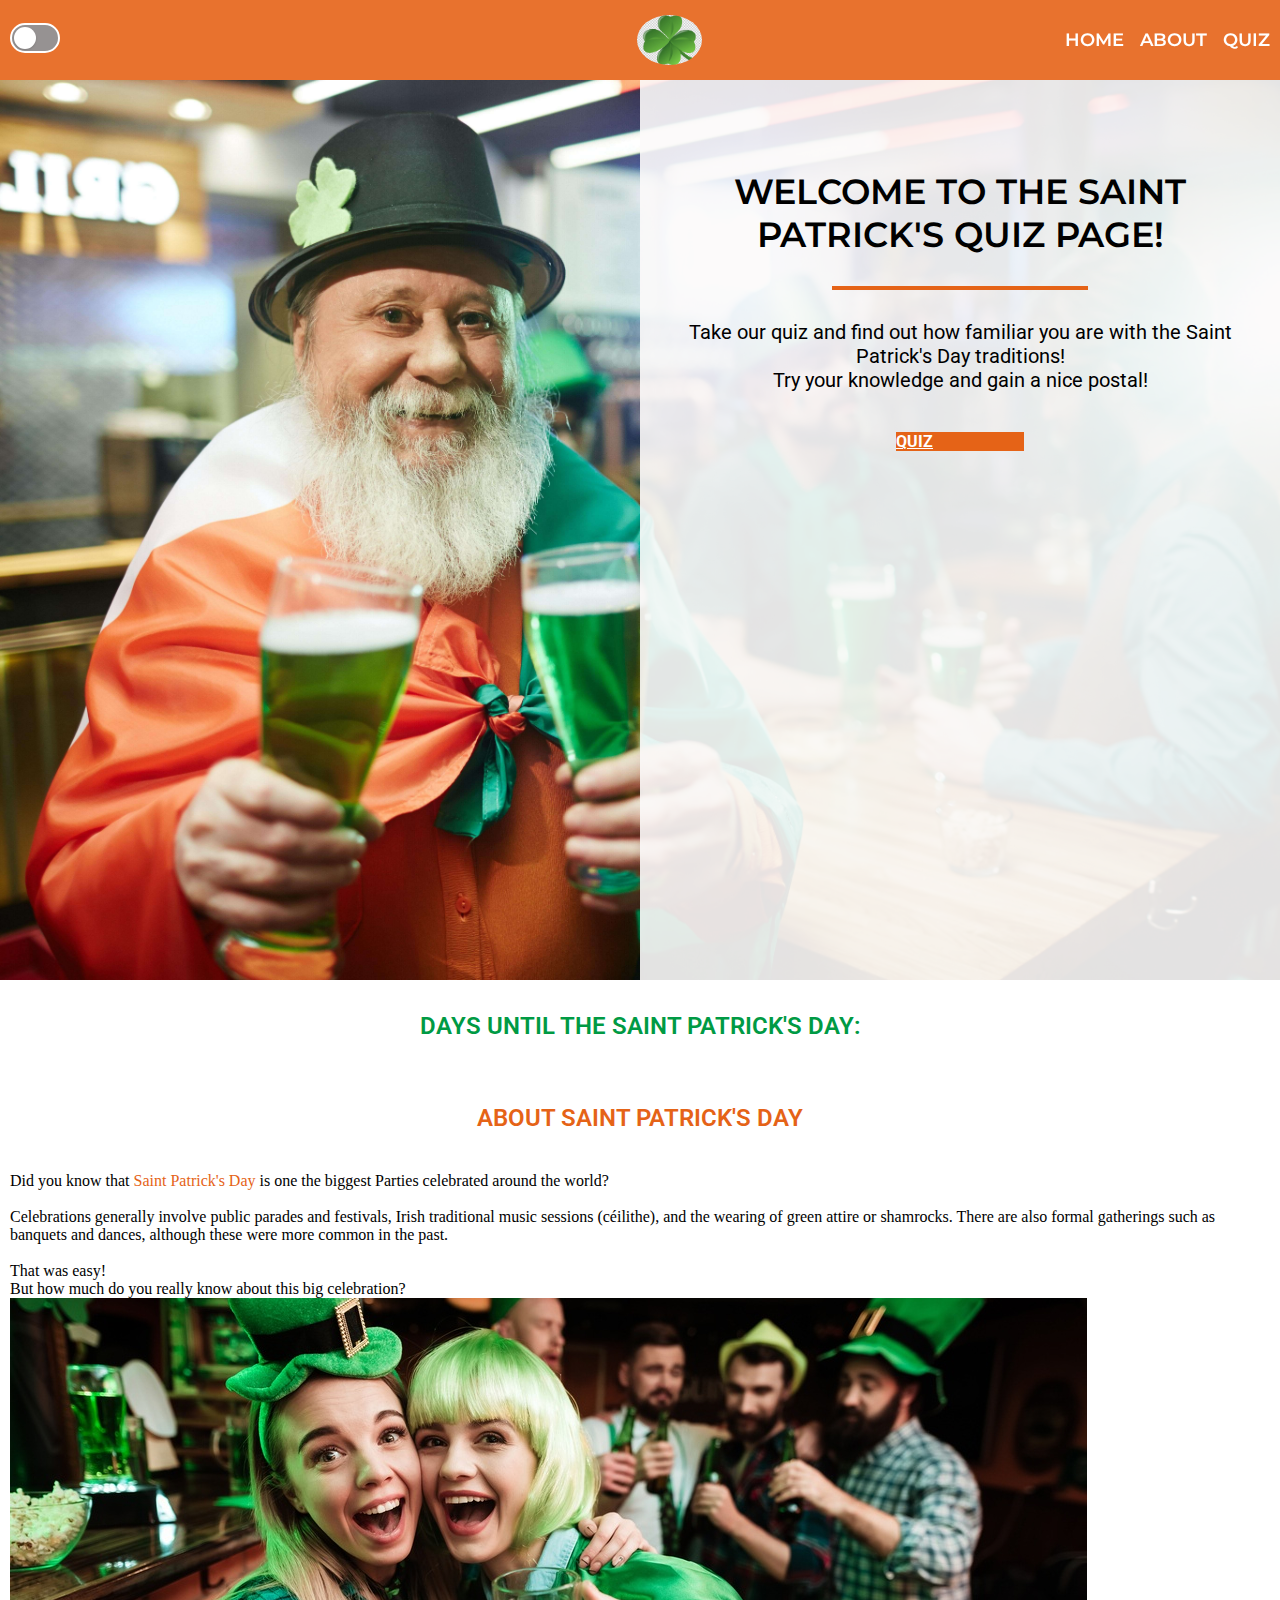
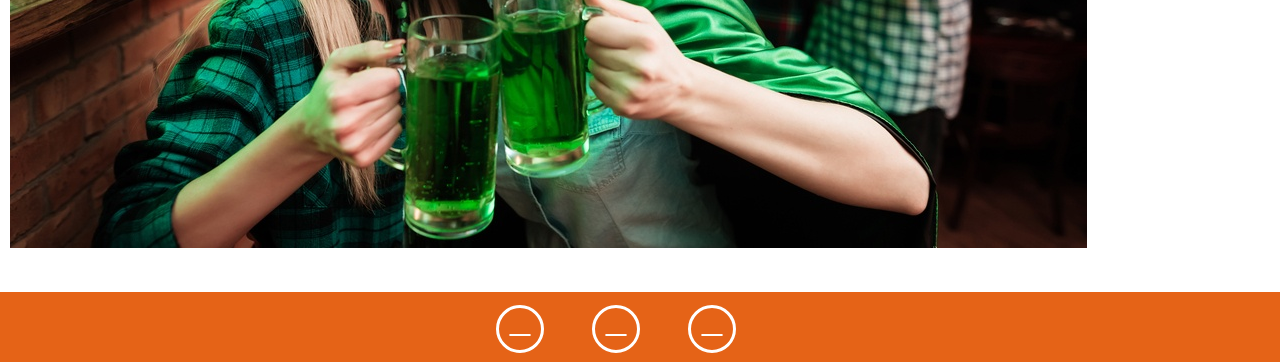
<file: index.html>
<!DOCTYPE html>
<html lang="en">
    <head>
        <meta charset="UTF-8">
        <meta name="viewport" content="width=device-width, initial-scale=1.0">
        <meta
        http-equiv="X-UA-Compatible" content="IE=Edge">
        <!-- Boostrap CDN -->
        <link
        href="https://cdn.jsdelivr.net/npm/bootstrap@5.0.0-beta2/dist/css/bootstrap.min.css" rel="stylesheet" integrity="sha384-BmbxuPwQa2lc/FVzBcNJ7UAyJxM6wuqIj61tLrc4wSX0szH/Ev+nYRRuWlolflfl" crossorigin="anonymous">
        <!-- AOS -->
        <link
        href="https://unpkg.com/aos@2.3.1/dist/aos.css" rel="stylesheet">
        <!-- Bootstrap Font-Awesome CDN -->
        <link href="https://stackpath.bootstrapcdn.com/font-awesome/4.7.0/css/font-awesome.min.css" rel="stylesheet">
        <link
        rel="stylesheet" href="https://use.fontawesome.com/releases/v5.15.2/css/all.css" integrity="sha384-vSIIfh2YWi9wW0r9iZe7RJPrKwp6bG+s9QZMoITbCckVJqGCCRhc+ccxNcdpHuYu" crossorigin="anonymous">
        <!-- Stylesheet -->
        <link href="slavab/style.css" rel="stylesheet">
        <title>St. Patricks Day Post Card</title>
    </head>
    <body>

        <header class="header">
            <div class="container">
                <div class="header-body">
                    <div class="pmode-btn">
                        <input type="checkbox" class="toggle" onclick="paddyLight()" id="checkBox">
                    </div>
                    <a class="logo" href="index.html">
                        <img src="slavab/img/shamrock-logo.jpg" alt="logo">
                    </a>
                    <div class="burger">
                        <span></span>
                    </div>
                    <nav class="menu">
                        <ul class="menu-list">
                            <li class="menu-item">
                                <a href="#">Home</a>
                            </li>
                            <li class="menu-item">
                                <a href="#about_sec">About</a>
                            </li>
                            <li class="menu-item">
                                <a href="quiz.html">Quiz</a>
                            </li>

                        </ul>
                    </nav>

                </div>
            </div>
        </header>
        <!---------Landing page----------->
        <div class="hero">

            <section id="main-image">
                <div class="half-white">
                    <h1 class="text-image">Welcome to the Saint Patrick's quiz page!
                    </h1>
                    <hr>
                    <p class="mute">Take our quiz and find out how familiar you are with the Saint Patrick's Day traditions!
                        <br>
                        Try your knowledge and gain a nice postal!
                    </p>
                    <a href="quiz.html" role="button" class="btn">Quiz</a>

                </div>

            </section>
        </div>

        <!--------- Timer---------->
        <div class="timer">
            <h2 class="green section-heading">Days until the saint Patrick's Day:</h2>
            <h3 class="section-heading" id="countdown"></h3>

        </div>
        <!--------- About section---------->
        <section id="about_sec">
            <div class="container">
                <div class="about">
                    <h2 class="section-heading">about Saint Patrick's day</h2>
                    <div class="row block">
                        <div class="col-12 col-md-6">
                            <p class="section-text">
                                Did you know that
                                <a class="about-link" href="https://en.wikipedia.org/wiki/Saint_Patrick%27s_Day">Saint Patrick's Day</a>
                                is one the biggest Parties celebrated around the world?<br><br>
                                Celebrations generally involve public parades and festivals, Irish traditional music sessions (céilithe), and the wearing of green attire or shamrocks. There are also formal gatherings such as banquets and dances, although these were more common in the past.
                                <br><br>

                                That was easy!
                                <br>
                                But how much do you really know about this big celebration?<br>
                            </p>
                        </div>
                        <div class="col-12 col-md-6">
                            <div class="paddy_img">
                                <img src="slavab/img/party.jpg">
                            </div>
                        </div>


                    </div>
                </div>
            </div>
        </section>
        <!---------Footer----------->
        <footer id="footer">
            <ul>
                <li class="sm-icon">
                    <a href="https://en.wikipedia.org/wiki/Saint_Patrick%27s_Day" target="_blank">
                        <i class="fab fa-wikipedia-w" aria-hidden="true"></i>
                    </a>
                </li>
                <li class="sm-icon">
                    <a href="https://www.facebook.com/Saint.Patricks" target="_blank">
                        <i class="fab fa-facebook-f" aria-hidden="true"></i>
                    </a>
                </li>
                <li class="sm-icon">
                    <a href="https://www.instagram.com/explore/locations/217341622/saint-patricks-cathedral-dublin/" target="_blank">
                        <i class="fab fa-instagram" aria-hidden="true"></i>
                    </a>
                </li>
            </ul>
        </footer>

        <script src="https://code.jquery.com/jquery-3.3.1.slim.min.js" integrity="sha384-q8i/X+965DzO0rT7abK41JStQIAqVgRVzpbzo5smXKp4YfRvH+8abtTE1Pi6jizo" crossorigin="anonymous"></script>
        <script src="https://cdnjs.cloudflare.com/ajax/libs/popper.js/1.14.6/umd/popper.min.js" integrity="sha384-wHAiFfRlMFy6i5SRaxvfOCifBUQy1xHdJ/yoi7FRNXMRBu5WHdZYu1hA6ZOblgut" crossorigin="anonymous"></script>
        <script src="https://stackpath.bootstrapcdn.com/bootstrap/4.2.1/js/bootstrap.min.js" integrity="sha384-B0UglyR+jN6CkvvICOB2joaf5I4l3gm9GU6Hc1og6Ls7i6U/mkkaduKaBhlAXv9k" crossorigin="anonymous"></script>

        <script src="assets/js/script.js"></script>
    </body>
</html>
</file>
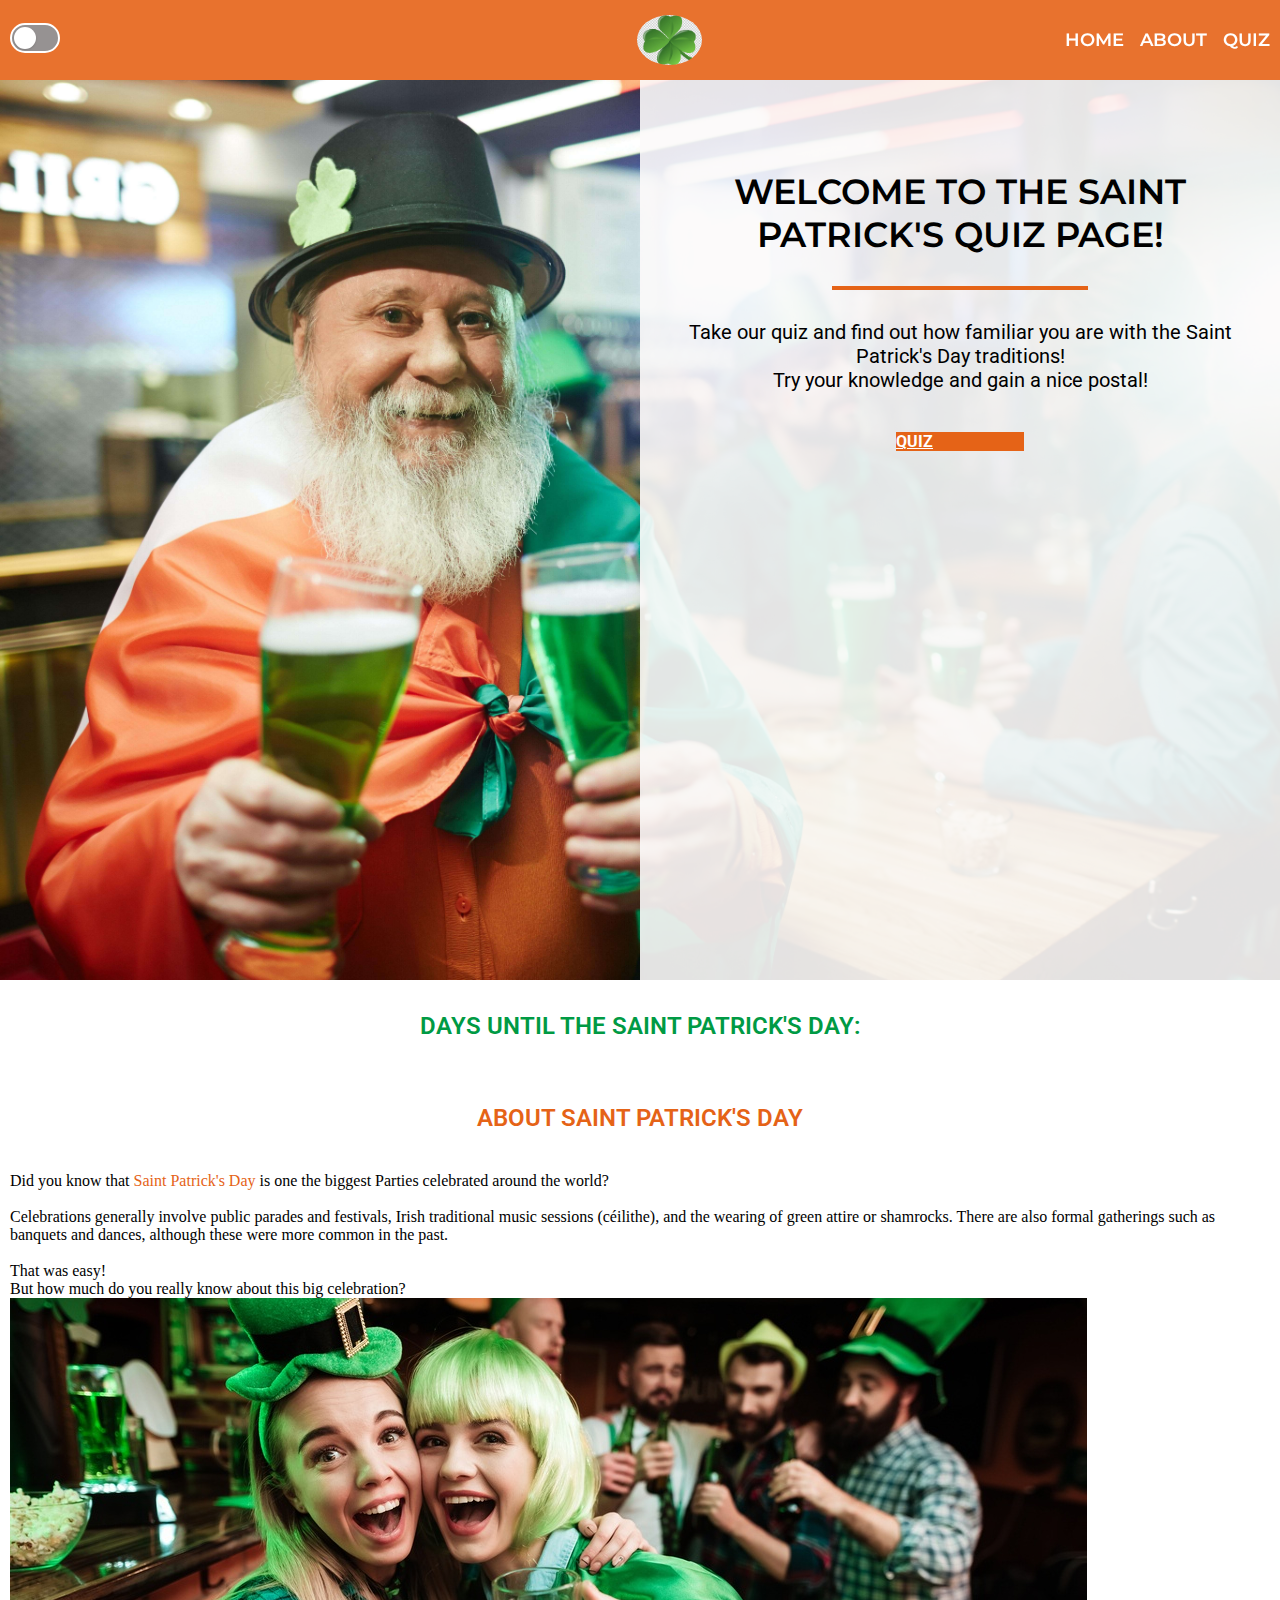
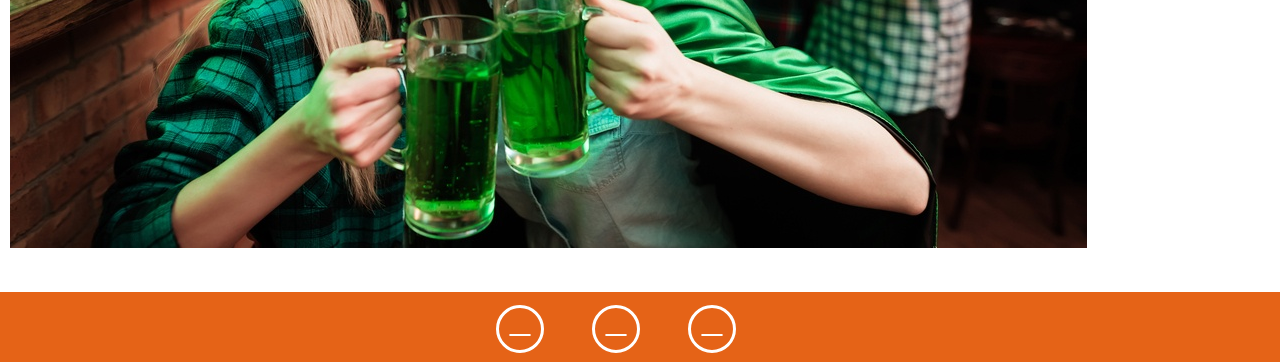
<file: slavab/index.html>
<!DOCTYPE html>
<html lang="en">
    <head>
        <meta charset="UTF-8">
        <meta name="viewport" content="width=device-width, initial-scale=1.0">
        <meta
        http-equiv="X-UA-Compatible" content="IE=Edge">
        <!-- Boostrap CDN -->
        <link
        href="https://cdn.jsdelivr.net/npm/bootstrap@5.0.0-beta2/dist/css/bootstrap.min.css" rel="stylesheet" integrity="sha384-BmbxuPwQa2lc/FVzBcNJ7UAyJxM6wuqIj61tLrc4wSX0szH/Ev+nYRRuWlolflfl" crossorigin="anonymous">
        <!-- AOS -->
        <link
        href="https://unpkg.com/aos@2.3.1/dist/aos.css" rel="stylesheet">
        <!-- Bootstrap Font-Awesome CDN -->
        <link href="https://stackpath.bootstrapcdn.com/font-awesome/4.7.0/css/font-awesome.min.css" rel="stylesheet">
        <link
        rel="stylesheet" href="https://use.fontawesome.com/releases/v5.15.2/css/all.css" integrity="sha384-vSIIfh2YWi9wW0r9iZe7RJPrKwp6bG+s9QZMoITbCckVJqGCCRhc+ccxNcdpHuYu" crossorigin="anonymous">
        <!-- Stylesheet -->
        <link href="style.css" rel="stylesheet">
        <title>St. Patricks Day Post Card</title>
    </head>
    <body>

        <header class="header">
            <div class="container">
                <div class="header-body">
                    <div class="pmode-btn">
                        <input type="checkbox" class="toggle" onclick="paddyLight()" id="checkBox">
                    </div>
                    <a class="logo" href="index.html">
                        <img src="img/shamrock-logo.jpg" alt="logo">
                    </a>
                    <div class="burger">
                        <span></span>
                    </div>
                    <nav class="menu">
                        <ul class="menu-list">
                            <li class="menu-item">
                                <a href="#">Home</a>
                            </li>
                            <li class="menu-item">
                                <a href="#about_sec">About</a>
                            </li>
                            <li class="menu-item">
                                <a href="quizz.html">Quiz</a>
                            </li>

                        </ul>
                    </nav>

                </div>
            </div>
        </header>
        <!---------Landing page----------->
        <div class="hero">

            <section id="main-image">
                <div class="half-white">
                    <h1 class="text-image">Welcome to the Saint Patrick's quiz page!
                    </h1>
                    <hr>
                    <p class="mute">Take our quiz and find out how familiar you are with the Saint Patrick's Day traditions!
                        <br>
                        Try your knowledge and gain a nice postal!
                    </p>
                    <a href="quizz.html" role="button" class="btn">Quiz</a>

                </div>

            </section>
        </div>

        <!--------- Timer---------->
        <div class="timer">
            <h2 class="green section-heading">Days until the saint Patrick's Day:</h2>
            <h3 class="section-heading" id="countdown"></h3>

        </div>
        <!--------- About section---------->
        <section id="about_sec">
            <div class="container">
                <div class="about">
                    <h2 class="section-heading">about Saint Patrick's day</h2>
                    <div class="row block">
                        <div class="col-12 col-md-6">
                            <p class="section-text">
                                Did you know that
                                <a class="about-link" href="https://en.wikipedia.org/wiki/Saint_Patrick%27s_Day">Saint Patrick's Day</a>
                                is one the biggest Parties celebrated around the world?<br><br>
                                Celebrations generally involve public parades and festivals, Irish traditional music sessions (céilithe), and the wearing of green attire or shamrocks. There are also formal gatherings such as banquets and dances, although these were more common in the past.
                                <br><br>

                                That was easy!
                                <br>
                                But how much do you really know about this big celebration?<br>
                            </p>
                        </div>
                        <div class="col-12 col-md-6">
                            <div class="paddy_img">
                                <img src="img/party.jpg">
                            </div>
                        </div>


                    </div>
                </div>
            </div>
        </section>
        <!---------Footer----------->
        <footer id="footer">
            <ul>
                <li class="sm-icon">
                    <a href="https://en.wikipedia.org/wiki/Saint_Patrick%27s_Day" target="_blank">
                        <i class="fab fa-wikipedia-w" aria-hidden="true"></i>
                    </a>
                </li>
                <li class="sm-icon">
                    <a href="https://www.facebook.com/Saint.Patricks" target="_blank">
                        <i class="fab fa-facebook-f" aria-hidden="true"></i>
                    </a>
                </li>
                <li class="sm-icon">
                    <a href="https://www.instagram.com/explore/locations/217341622/saint-patricks-cathedral-dublin/" target="_blank">
                        <i class="fab fa-instagram" aria-hidden="true"></i>
                    </a>
                </li>
            </ul>
        </footer>

        <script src="https://code.jquery.com/jquery-3.3.1.slim.min.js" integrity="sha384-q8i/X+965DzO0rT7abK41JStQIAqVgRVzpbzo5smXKp4YfRvH+8abtTE1Pi6jizo" crossorigin="anonymous"></script>
        <script src="https://cdnjs.cloudflare.com/ajax/libs/popper.js/1.14.6/umd/popper.min.js" integrity="sha384-wHAiFfRlMFy6i5SRaxvfOCifBUQy1xHdJ/yoi7FRNXMRBu5WHdZYu1hA6ZOblgut" crossorigin="anonymous"></script>
        <script src="https://stackpath.bootstrapcdn.com/bootstrap/4.2.1/js/bootstrap.min.js" integrity="sha384-B0UglyR+jN6CkvvICOB2joaf5I4l3gm9GU6Hc1og6Ls7i6U/mkkaduKaBhlAXv9k" crossorigin="anonymous"></script>

        <script src="script.js"></script>
    </body>
</html>
</file>
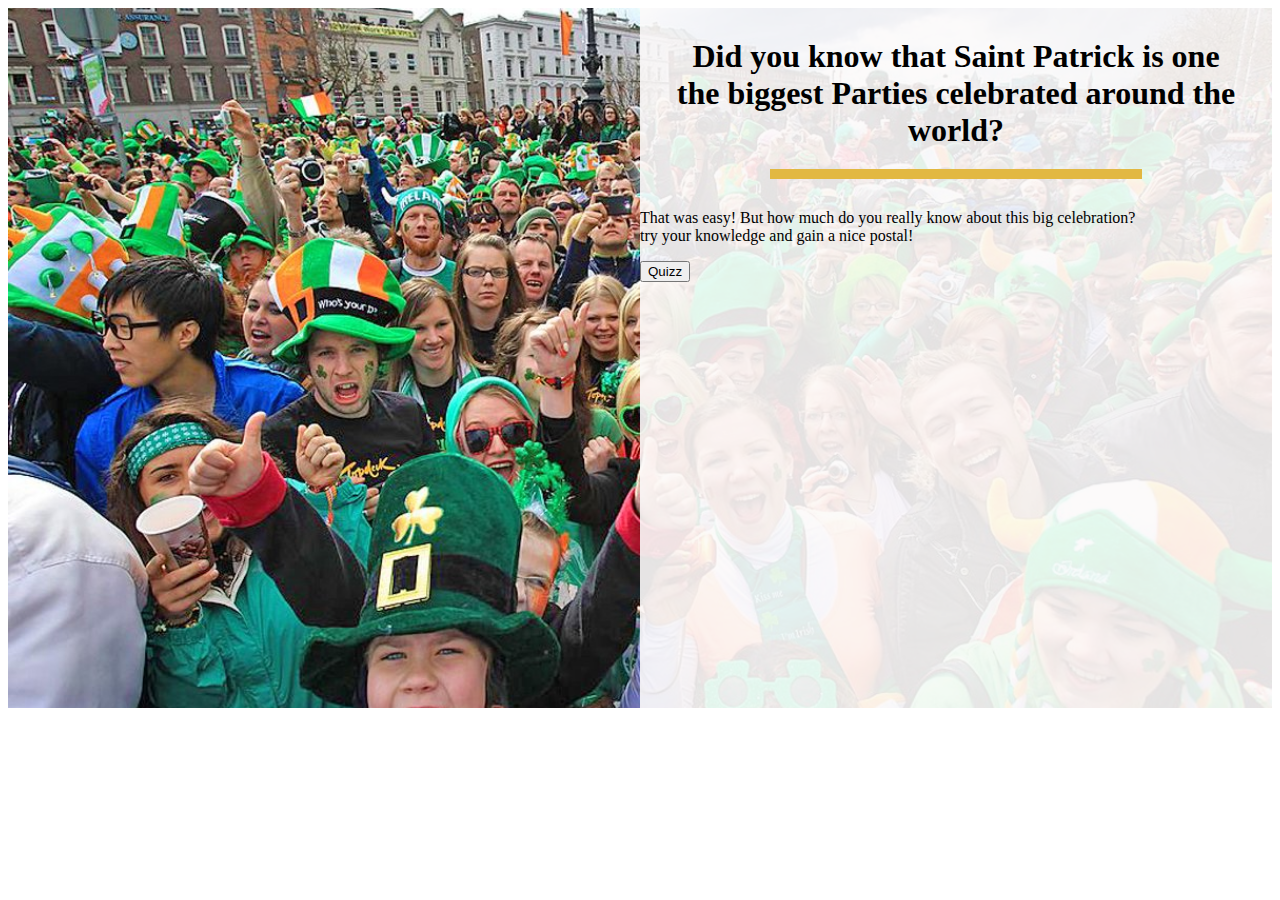
<file: landing-page.html>
<!DOCTYPE html>
<html lang="en">
<head>
    <meta charset="UTF-8">
    <meta name="viewport" content="width=device-width, initial-scale=1.0">
    <meta http-equiv="X-UA-Compatible" content="IE=Edge">
   <!-- Boostrap CDN -->
    <link href="https://cdn.jsdelivr.net/npm/bootstrap@5.0.0-beta2/dist/css/bootstrap.min.css" rel="stylesheet" integrity="sha384-BmbxuPwQa2lc/FVzBcNJ7UAyJxM6wuqIj61tLrc4wSX0szH/Ev+nYRRuWlolflfl" crossorigin="anonymous">
        <!-- AOS -->
    <link href="https://unpkg.com/aos@2.3.1/dist/aos.css" rel="stylesheet">
        <!-- Bootstrap Font-Awesome CDN -->
    <link href="https://stackpath.bootstrapcdn.com/font-awesome/4.7.0/css/font-awesome.min.css" rel="stylesheet">
        <!-- Google-fonts -->
    <link rel="preconnect" href="https://fonts.gstatic.com">
<link href="https://fonts.googleapis.com/css2?family=Abel&family=Cabin:ital,wght@0,400;0,500;0,600;0,700;1,400;1,500;1,600;1,700&display=swap" rel="stylesheet">
        <!-- Stylesheet -->
    <link href="landing-page.css" rel="stylesheet">
    <title>St. Patricks Day Post Card</title>
</head>
<body>
    <header></header>
      <section id="main-image">
        <div class="half-white">
            <h1 class="text-image">Did you know that Saint Patrick is one the biggest Parties celebrated around the world? <hr></h1>
            <p class="mute">That was easy! But how much do you really know about this big celebration?<br>
                try your knowledge  and gain a nice postal!
            </p>
            <button type="button" class="btn btn-primary btn-lg">Quizz</button>
            <br>
           
        </div>

      </section>
     <footer>

     </footer> 
</body>
</html>
</file>
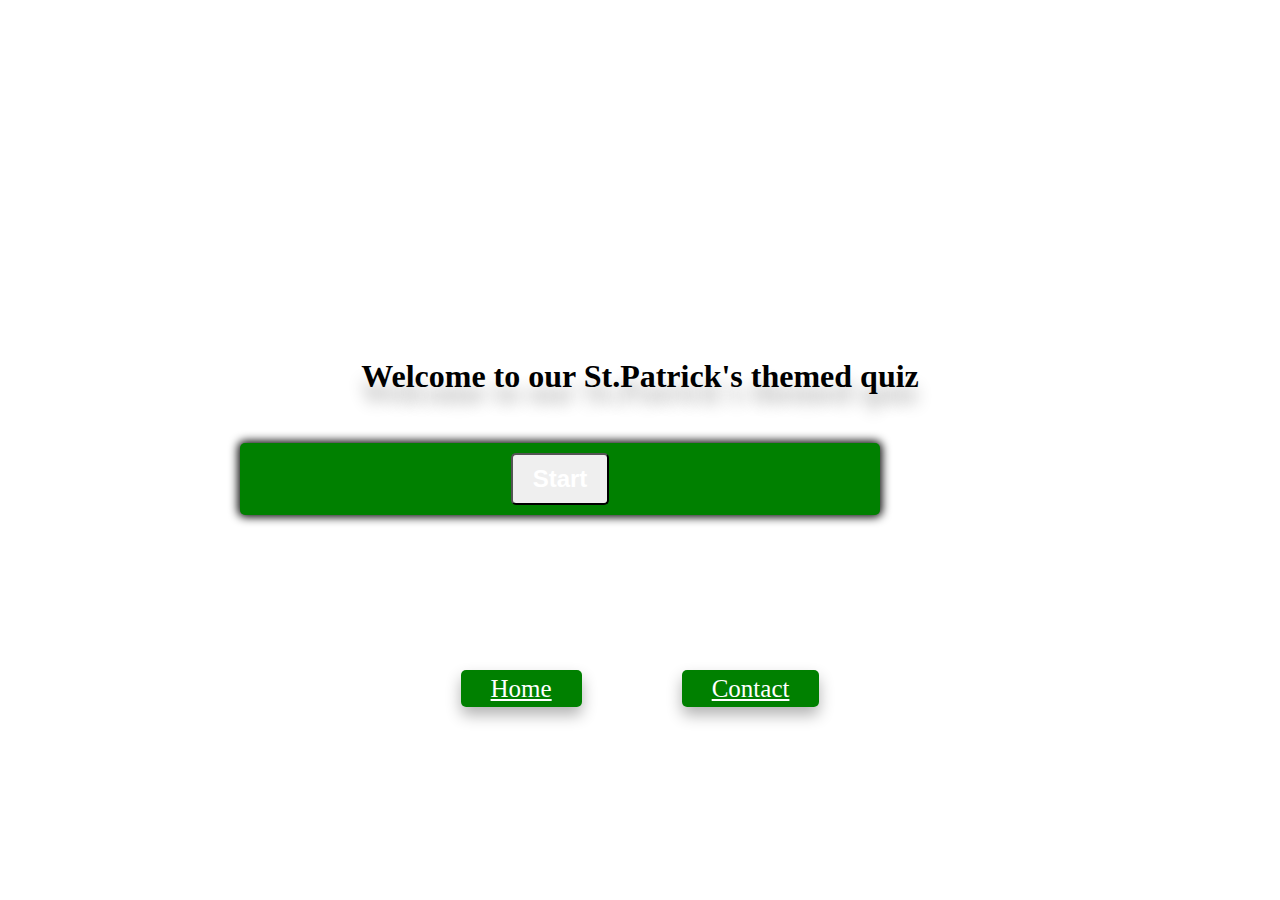
<file: quiz.html>
<!DOCTYPE html>
<html lang="en">
<head>
    <meta charset="UTF-8">
    <meta name="viewport" content="width=device-width, initial-scale=1.0">
    <meta http-equiv="X-UA-Compatible" content="IE=Edge">
   <!-- Boostrap CDN -->
    <link href="https://cdn.jsdelivr.net/npm/bootstrap@5.0.0-beta2/dist/css/bootstrap.min.css" rel="stylesheet" integrity="sha384-BmbxuPwQa2lc/FVzBcNJ7UAyJxM6wuqIj61tLrc4wSX0szH/Ev+nYRRuWlolflfl" crossorigin="anonymous">
        <!-- AOS -->
    <link href="https://unpkg.com/aos@2.3.1/dist/aos.css" rel="stylesheet">
        <!-- Bootstrap Font-Awesome CDN -->
    <link href="https://stackpath.bootstrapcdn.com/font-awesome/4.7.0/css/font-awesome.min.css" rel="stylesheet">
        <!-- Google-fonts -->
    <link rel="preconnect" href="https://fonts.gstatic.com">
<link href="https://fonts.googleapis.com/css2?family=Abel&family=Cabin:ital,wght@0,400;0,500;0,600;0,700;1,400;1,500;1,600;1,700&display=swap" rel="stylesheet">
        <!-- Stylesheet -->
    <link href="quiz.css" rel="stylesheet">
  
    <title>St. Patricks Day Post Card</title>
</head>
<body>
    <div class="row" id="quiz">
    <!-- Container for Quiz -->
        <div class="col-12">
            <h1 id="heading">Welcome to our St.Patrick's themed quiz</h1>
        </div>
        
        <div class="col-12">
            <div class="container">
                    <!-- Multiple Answers -->
                <div id="question-container" class="hide">
                    <div id="question" class="text-white h2 pb-3 text-center">Question</div>
                    <div id="answer-buttons" class="btn-grid">
                        <button class="btn">Answer 1</button>
                        <button class="btn">Answer 2</button>
                        <button class="btn">Answer 3</button>
                        <button class="btn">Answer 4</button>
                    </div>
                    <h4 id="scoreCounter" class="text-white mt-3 pl-5"></h4>
                </div>

                <!-- Action Buttons -->
                <div class="controls">
                    <button id="start-btn" class="start-btn btn">Start</button>
                    <button id="next-btn" class="next-btn btn hide">Next</button>
                    <button id="submit-btn" class="submit-btn btn hide">Submit</button>
                </div>
            </div>
                <!-- PostCard reward -->
            <div class="col-12 postCard">
                <h2 id="postCard-Heading" data-aos="fade-right" class="hide">Welcome to our St.Patrick's themed quiz</h2>
                <div id="postCard" data-aos="fade-up" class="hide"></div>
                <h3 id="postCardQuote" data-aos="fade-right" class="hide mt-4"></h3>
            </div>
        </div>

        <!-- Direction buttons -->
            <div class="cta mt-5">
                <a href="index.html" class="cta-btn btn text-white">Home</a>
                <a href="postcard-form.html" class="cta-btn btn text-white">Contact</a>
            </div>
    </div>
    
    <!-- JS Scripts -->
    <script src="https://unpkg.com/aos@2.3.1/dist/aos.js"></script>
    <script src="assets/js/quiz.js"></script>
    <script>
        AOS.init();
    </script>
</body>
</html>
</file>
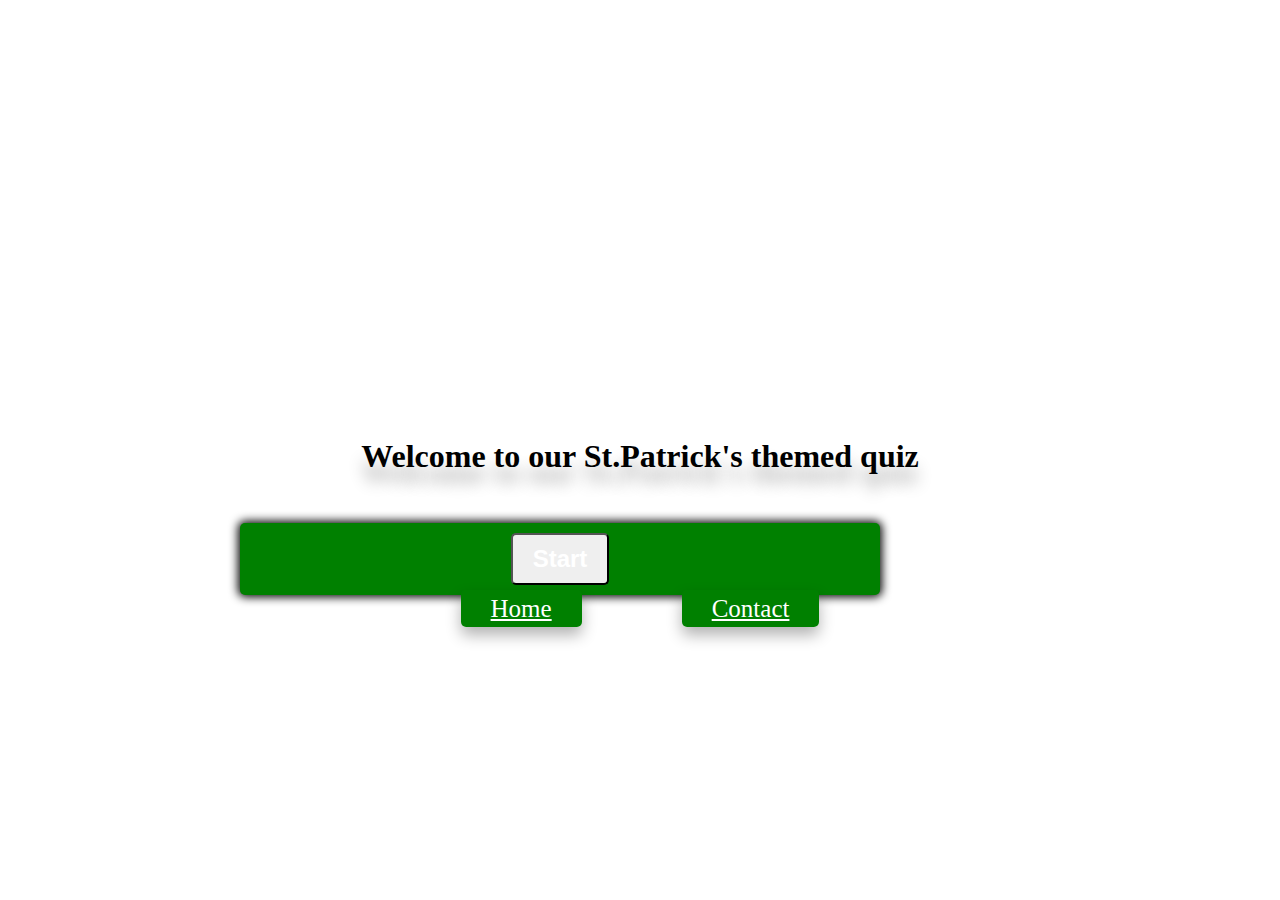
<file: quizz.html>
<!DOCTYPE html>
<html lang="en">
<head>
    <meta charset="UTF-8">
    <meta name="viewport" content="width=device-width, initial-scale=1.0">
    <meta http-equiv="X-UA-Compatible" content="IE=Edge">
   <!-- Boostrap CDN -->
    <link href="https://cdn.jsdelivr.net/npm/bootstrap@5.0.0-beta2/dist/css/bootstrap.min.css" rel="stylesheet" integrity="sha384-BmbxuPwQa2lc/FVzBcNJ7UAyJxM6wuqIj61tLrc4wSX0szH/Ev+nYRRuWlolflfl" crossorigin="anonymous">
        <!-- AOS -->
    <link href="https://unpkg.com/aos@2.3.1/dist/aos.css" rel="stylesheet">
        <!-- Bootstrap Font-Awesome CDN -->
    <link href="https://stackpath.bootstrapcdn.com/font-awesome/4.7.0/css/font-awesome.min.css" rel="stylesheet">
        <!-- Google-fonts -->
    <link rel="preconnect" href="https://fonts.gstatic.com">
<link href="https://fonts.googleapis.com/css2?family=Abel&family=Cabin:ital,wght@0,400;0,500;0,600;0,700;1,400;1,500;1,600;1,700&display=swap" rel="stylesheet">
        <!-- Stylesheet -->
    <link href="quiz.css" rel="stylesheet">
  
    <title>St. Patricks Day Post Card</title>
</head>
<body>
    <div class="row" id="quiz">
    <!-- Container for Quiz -->
        <div class="col-12">
            <h1 id="heading" class="mb-5">Welcome to our St.Patrick's themed quiz</h1>
        </div>
        
        <div class="col-12">
            <div class="container">
                    <!-- Multiple Answers -->
                <div id="question-container" class="hide">
                    <div id="question" class="text-white h2 pb-3 text-center">Question</div>
                    <div id="answer-buttons" class="btn-grid">
                        <button class="btn">Answer 1</button>
                        <button class="btn">Answer 2</button>
                        <button class="btn">Answer 3</button>
                        <button class="btn">Answer 4</button>
                    </div>
                    <h4 id="scoreCounter" class="text-white mt-3 pl-5"></h4>
                </div>

                <!-- Action Buttons -->
                <div class="controls">
                    <button id="start-btn" class="start-btn btn">Start</button>
                    <button id="next-btn" class="next-btn btn hide">Next</button>
                    <button id="submit-btn" class="submit-btn btn hide">Submit</button>
                </div>
            </div>
                <!-- PostCard reward -->
            <div class="col-12 mt-5">
                <h2 id="postCard-Heading" data-aos="fade-right" class="hide">Welcome to our St.Patrick's themed quiz</h2>
                <div id="postCard" data-aos="fade-up" class="hide"></div>
                <h3 id="postCardQuote" data-aos="fade-right" class="hide mt-4"></h3>
            </div>
        </div>

        <!-- Direction buttons -->
            <div class="cta mt-3">
                <a href="index.html" class="cta-btn btn text-white">Home</a>
                <a href="postcard-form.html" class="cta-btn btn text-white">Contact</a>
            </div>
    </div>
    
    <!-- JS Scripts -->
    <script src="https://unpkg.com/aos@2.3.1/dist/aos.js"></script>
    <script src="assets/js/quiz.js"></script>
    <script>
        AOS.init();
    </script>
</body>
</html>
</file>
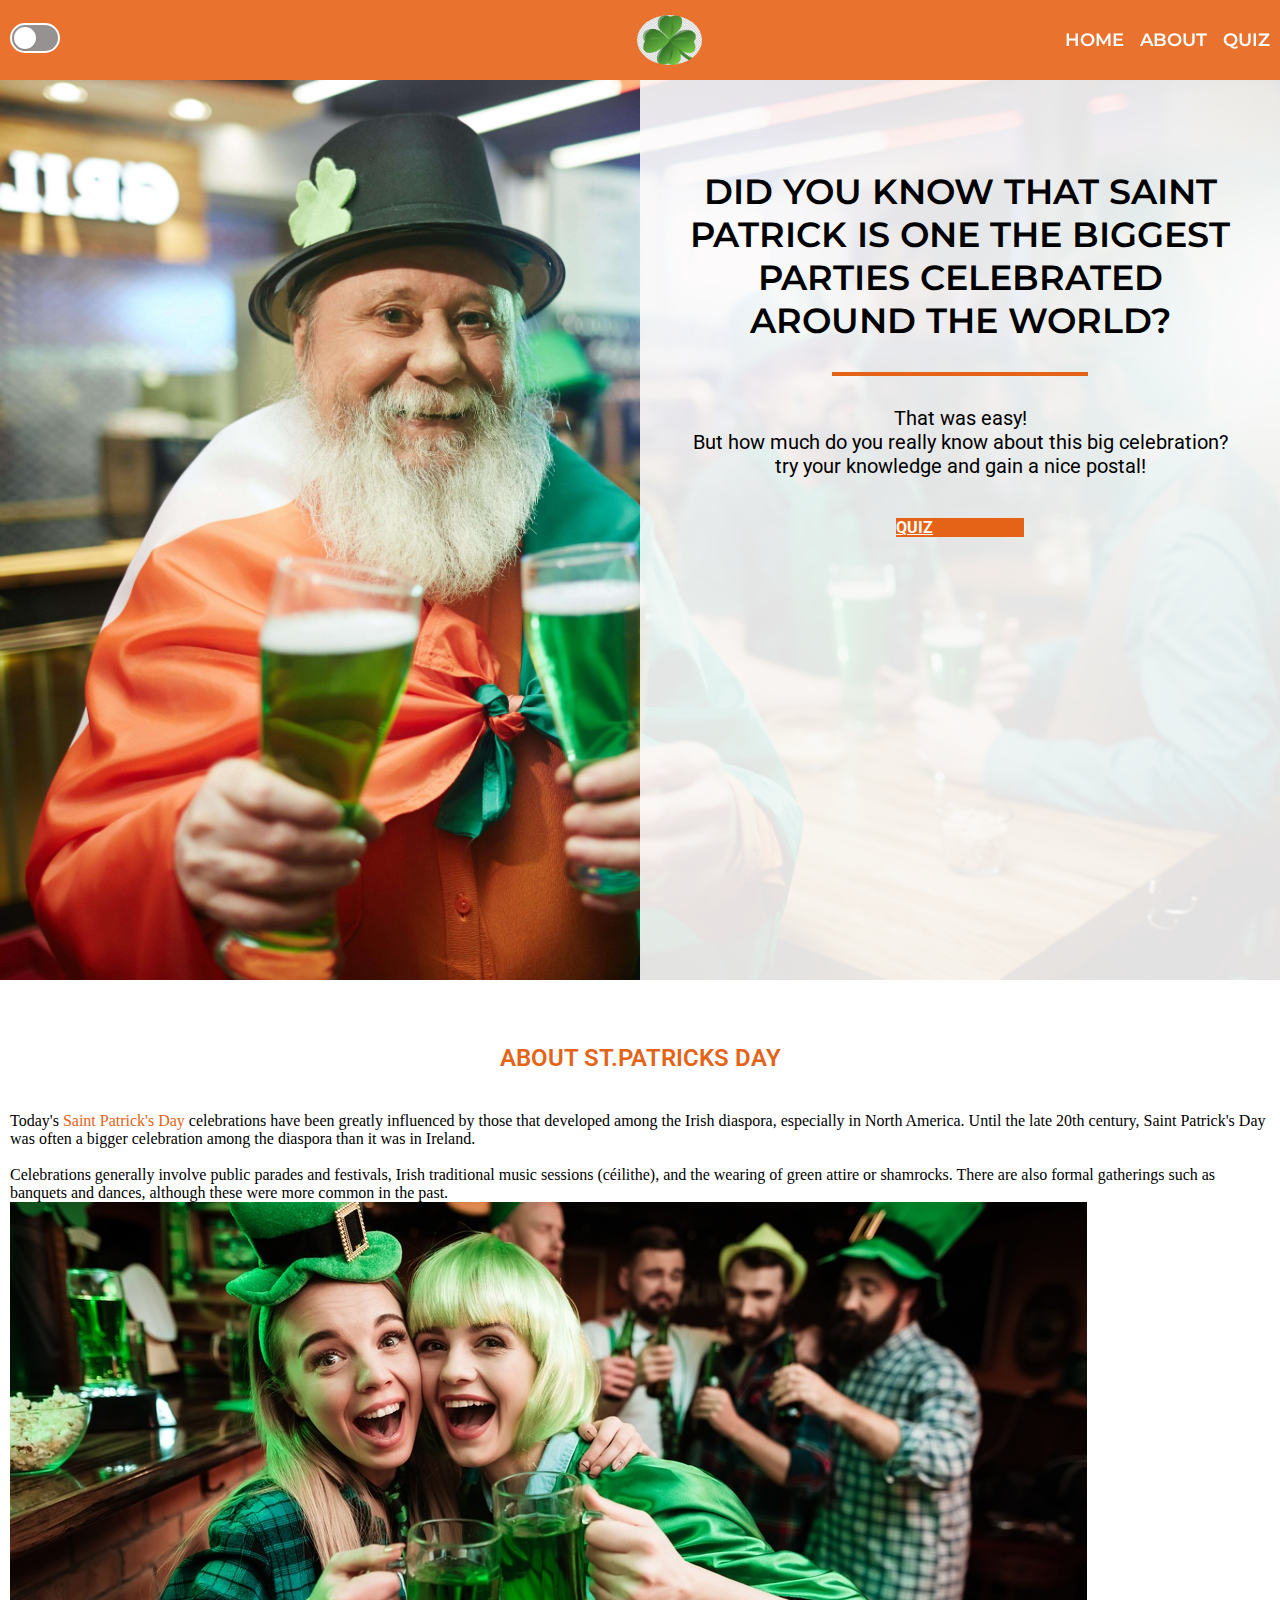
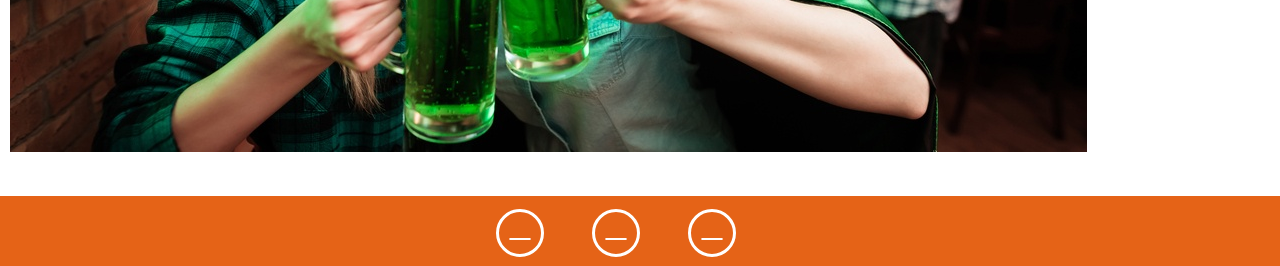
<file: slavab/nav_index.html>
<!DOCTYPE html>
<html lang="en">
    <head>
        <meta charset="UTF-8">
        <meta name="viewport" content="width=device-width, initial-scale=1.0">
        <meta
        http-equiv="X-UA-Compatible" content="IE=Edge">
        <!-- Boostrap CDN -->
        <link
        href="https://cdn.jsdelivr.net/npm/bootstrap@5.0.0-beta2/dist/css/bootstrap.min.css" rel="stylesheet" integrity="sha384-BmbxuPwQa2lc/FVzBcNJ7UAyJxM6wuqIj61tLrc4wSX0szH/Ev+nYRRuWlolflfl" crossorigin="anonymous">
        <!-- AOS -->
        <link
        href="https://unpkg.com/aos@2.3.1/dist/aos.css" rel="stylesheet">
        <!-- Bootstrap Font-Awesome CDN -->
        <link href="https://stackpath.bootstrapcdn.com/font-awesome/4.7.0/css/font-awesome.min.css" rel="stylesheet">
        <link
        rel="stylesheet" href="https://use.fontawesome.com/releases/v5.15.2/css/all.css" integrity="sha384-vSIIfh2YWi9wW0r9iZe7RJPrKwp6bG+s9QZMoITbCckVJqGCCRhc+ccxNcdpHuYu" crossorigin="anonymous">
        <!-- Stylesheet -->
        <link href="nav_style.css" rel="stylesheet">
        <title>St. Patricks Day Post Card</title>
    </head>
    <body>

        <header class="header">
            <div class="container">
                <div class="header-body">
                    <div class="pmode-btn">
                        <input type="checkbox" class="toggle" onclick="paddyLight()" id="checkBox">
                    </div>
                    <a class="logo" href="nav_index.html">
                        <img src="img/shamrock-logo.jpg" alt="logo">
                    </a>
                    <div class="burger">
                        <span></span>
                    </div>
                    <nav class="menu">
                        <ul class="menu-list">
                            <li class="menu-item">
                                <a href="#">Home</a>
                            </li>
                            <li class="menu-item">
                                <a href="#">About</a>
                            </li>
                            <li class="menu-item">
                                <a href="#">Quiz</a>
                            </li>

                        </ul>
                    </nav>

                </div>
            </div>
        </header>
        <!---------Landing page----------->
        <div class="hero">

            <section id="main-image">
                <div class="half-white">
                    <h1 class="text-image">Did you know that Saint Patrick is one the biggest Parties celebrated around the world?
                        </h1>
                        <hr>
                    <p class="mute">That was easy! <br> But how much do you really know about this big celebration?<br>
                        try your knowledge  and gain a nice postal!
                    </p>
                    <a href="#" role="button" class="btn">Quiz</a>
                    
                </div>
                <!--------- End landing page----------->

            </section>
        </div>
        <section id="about_sec">
            <div class="container">
                <div class="about">
                    <h2 class="section-heading">about st.patricks day</h2>
                    <div class="row block">
                        <div class="col-12 col-md-6">
                            <p class="section-text">
                                Today's
                                <a class="about-link" href="https://en.wikipedia.org/wiki/Saint_Patrick%27s_Day">Saint Patrick's Day</a>
                                celebrations have been greatly influenced by those that developed among the Irish diaspora, especially in North America. Until the late 20th century, Saint Patrick's Day was often a bigger celebration among the diaspora than it was in Ireland.
                                <br><br>
                                Celebrations generally involve public parades and festivals, Irish traditional music sessions (céilithe), and the wearing of green attire or shamrocks. There are also formal gatherings such as banquets and dances, although these were more common in the past.

                            </p>
                        </div>
                        <div class="col-12 col-md-6">
                            <div class="paddy_img">
                                <img src="img/party.jpg">
                            </div>
                        </div>


                    </div>
                </div>
            </div>
        </section>
        <!---------Footer----------->
        <footer id="footer">
            <ul>
                <li class="sm-icon">
                    <a href="https://en.wikipedia.org/wiki/Saint_Patrick%27s_Day" target="_blank">
                        <i class="fab fa-wikipedia-w" aria-hidden="true"></i>
                    </a>
                </li>
                <li class="sm-icon">
                    <a href="https://www.facebook.com/Saint.Patricks" target="_blank">
                        <i class="fab fa-facebook-f" aria-hidden="true"></i>
                    </a>
                </li>
                <li class="sm-icon">
                    <a href="https://www.instagram.com/explore/locations/217341622/saint-patricks-cathedral-dublin/" target="_blank">
                        <i class="fab fa-instagram" aria-hidden="true"></i>
                    </a>
                </li>
            </ul>
        </footer>

        <script src="https://code.jquery.com/jquery-3.3.1.slim.min.js" integrity="sha384-q8i/X+965DzO0rT7abK41JStQIAqVgRVzpbzo5smXKp4YfRvH+8abtTE1Pi6jizo" crossorigin="anonymous"></script>
        <script src="https://cdnjs.cloudflare.com/ajax/libs/popper.js/1.14.6/umd/popper.min.js" integrity="sha384-wHAiFfRlMFy6i5SRaxvfOCifBUQy1xHdJ/yoi7FRNXMRBu5WHdZYu1hA6ZOblgut" crossorigin="anonymous"></script>
        <script src="https://stackpath.bootstrapcdn.com/bootstrap/4.2.1/js/bootstrap.min.js" integrity="sha384-B0UglyR+jN6CkvvICOB2joaf5I4l3gm9GU6Hc1og6Ls7i6U/mkkaduKaBhlAXv9k" crossorigin="anonymous"></script>

        <script src="nav_script.js"></script>
    </body>
</html>
</file>
<file: slavab/style.css>
@import url('https://fonts.googleapis.com/css2?family=Montserrat:wght@300;400;500;600;700&family=Roboto:wght@400;500;700;900&display=swap');

* {
    margin: 0;
    padding: 0;
    box-sizing: border-box;
}



.header {
    position: fixed;
    top: 0;
    left: 0;
    width: 100%;
    z-index: 50;
}

.header::before {
    content: '';
    position: absolute;
    width: 100%;
    height: 100%;
    left: 0;
    top: 0;
    background-color: rgba(229, 99, 23, 0.9);
    z-index: 2;
}


.header-body {
    position: relative;

    display: flex;
    justify-content: space-between;
    height: 80px;
    align-items: center;
}

.container {
    margin: 0 auto;
    padding: 0 10px;
}

.logo {
    flex: 0 0 65px;
    border-radius: 50%;
    overflow: hidden;
    margin-left: 230px;
    position: relative;
    z-index: 3;
}

.logo img {
    max-width: 100%;
    text-align: center;
    display: block;
}

.menu-list {
    display: flex;
    margin-bottom: 0;
    position: relative;
    z-index: 2;
}

.menu-list li {
    list-style: none;
    margin-left: 16px;
}

.menu-item a {
    text-decoration: none;
    text-transform: uppercase;
    color: white;
    font-size: 18px;
    font-weight: 600;
    font-family: "Montserrat", sans-serif;
}

.menu-item a:hover {
    color: #09B022;
    transition: all 0.3s ease-in-out;

}

.burger {
    display: none;
}

@media(max-width:767px) {
    .body {
        overflow: hidden;
    }

    .header-body {
        height: 60px;
    }

    .burger {
        position: relative;
        display: block;
        width: 30px;
        height: 20px;
        z-index: 3;
        cursor: pointer;
    }

    .burger span {
        position: absolute;
        background-color: #fff;
        width: 100%;
        height: 3px;
        left: 0;
        top: 9px;
        transition: all 0.3s ease 0s;
    }
    .burger::before,
    .burger:after {
        content: '';
        position: absolute;
        width: 100%;
        background-color: #fff;
        height: 3px;
        left: 0;
        transition: all 0.3s ease 0s;
    }

    .burger::before {
        top: 0;
    }
    .burger:after {
        bottom: 0;
    }

    .burger.active::before {
        transform: rotate(45deg);
        top: 9px;

    }

    .burger.active::after {
        transform: rotate(-45deg);
        bottom: 9px;
    }

    .burger.active span {
        transform: scale(0);
    }

    .menu {
        position: fixed;
        top: -100%;
        left: 0;
        width: 100%;
        height: 100%;
        background-color: rgba(229, 99, 23, 1);
        padding: 70px 10px 20px;
        transition: all 0.3s ease 0s;
    }

    .menu.active {
        top: 0;

    }

    .logo {
        margin-left: 0;
        z-index: 5;
        position: relative;
        flex: 0 0 50px;
    }

    .menu-list {
        display: block;
        padding-left: 0;
    }

    .menu-list li {
        margin-bottom: 20px;
        padding-top: 30px;
        text-align: center;
    }
}

/*Toggle button*/
input[type=checkbox] {
    -webkit-appearance: none;
    -moz-appearance: none;
    appearance: none;
    -webkit-tap-highlight-color: transparent;
    cursor: pointer;
}
input[type=checkbox]:focus {
    outline: 0;
}

.toggle {
    height: 30px;
    width: 50px;
    border-radius: 16px;
    display: inline-block;
    position: relative;
    margin: 0;
    border: 2px solid #fff;
    background: rgb(150, 146, 146);
    transition: all 0.2s ease;
    z-index: 3;
}
.toggle:after {
    content: "";
    position: absolute;
    top: 2px;
    left: 2px;
    width: 22px;
    height: 22px;
    border-radius: 50%;
    background: white;
    box-shadow: 0 1px 2px rgba(44, 44, 44, 0.2);
    transition: all 0.2s cubic-bezier(0.5, 0.1, 0.75, 1.35);
}
.toggle:checked {
    background: #09B022;
}
.toggle:checked:after {
    transform: translatex(20px);
}

.hero {
    padding-top: 80px;
}

.section-heading {

    font-family: "Roboto", sans-serif;
    font-weight: 600;
    text-align: center;
    color: #E56317;
    text-transform: uppercase;
}


/*-------------landing Page----------------*/
#main-image {
    background-image: url("../slavab/img/irish.jpg");
    background-position: center;
    background-repeat: no-repeat;
    background-size: cover;
    width: 100%;
    height: 100vh;
    position: relative;
    overflow-y: hidden;
}

.half-white {
    height: 100%;
    width: 50%;
    background-color: rgba(252, 249, 249, 0.9);
    right: 0;
    top: 0;
    position: absolute;
}

.text-image {
    text-align: center;
    margin: 90px 40px 10px;
    text-transform: uppercase;
    font-family: "Montserrat", sans-serif;
    font-weight: 600;
    font-size: 35px;
}

.mute {
    text-align: center;
    margin: 10px 40px 40px;
    color: black !important;
    background-color: rgba(252, 252, 252, 0) !important;
    font-family: "Roboto", sans-serif;
    font-size: 20px;

}

hr:not([size]) {
    height: 4px;
}

hr {
    color: inherit;
    background-color: rgba(229, 99, 23, 1);
    border: 0;
    opacity: 1;
    width: 40%;
    margin: 30px auto;
}

#main-image h6 {
    color: rgb(88, 88, 97);
}

#main-image {
    background-color: rgb(40, 174, 96);
    border-color: rgb(24, 131, 69);

}
.btn {
    display: block;
    margin: 0 auto;
    width: 20%;
    background-color: #E56317;
    border: none;
    text-transform: uppercase;
    color: #fff;
    font-family: "Roboto", sans-serif;
    font-weight: 700;
}

.btn:hover,
.btn:focus {
    background-color: #fff;
    color: #E56317;
    border: 2px solid rgba(229, 99, 23, 1);
    box-shadow: none;
}


/*---------Media landing page-----------*/

@media only screen and (min-width:768px) and (max-width:1024px)   {
    
    .half-white {
        max-height: 50%;
        width: 100%;
        background-color: rgba(252, 249, 249, 0.9);
        top: 26rem;
        position: absolute;
        clear: both;
    }
    
    .mute {
        margin: 15px;
        font-size: 15px;
    }

    .text-image {
        text-align: center;
        margin: 20px 15px;
        font-size: 23px;
        font-weight: 700;
    }


    #main-image {
        height: 100vh;
        overflow-x: hidden;
    }
    .btn {
        margin: 10px auto;
        line-height: 1;
        font-size: 15px;
    }

}

@media only screen and (min-width:600px) and (max-width:767px)   {
    .hero {
        padding-top: 60px;
    }
    .half-white {
        max-height: 50%;
        width: 100%;
        background-color: rgba(252, 249, 249, 0.9);
        top: 26rem;
        position: absolute;
        clear: both;
    }
    
    .mute {
        margin: 15px;
        font-size: 15px;
    }

    .text-image {
        text-align: center;
        margin: 20px 15px;
        font-size: 23px;
        font-weight: 700;
    }

    #main-image {
        height: 100vh;
        overflow-x: hidden;
    }
    .btn {
        margin: 10px auto;
        line-height: 1;
        font-size: 15px;
    }

}

@media only screen and (max-width:600px) {
    .hero {
        padding-top: 60px;
    }
    .half-white {
        max-height: 40%;
        width: 100%;
        background-color: rgba(252, 249, 249, 0.9);
        top: 26rem;
        position: absolute;
        clear: both;
    }
    
    .mute {
        margin: 15px;
        font-size: 12px;
    }

    .text-image {
        text-align: center;
        margin: 20px 15px;
        font-size: 20px;
        font-weight: 700;
    }


    #main-image {
        height: 100vh;
        overflow-x: hidden;
    }
    .btn {
        margin: 10px auto;
        line-height: 1;
        font-size: 15px;

    }

}

/*Timer*/
.timer {
    padding-top: 2rem;
}

.green.section-heading {
    color: rgba(0, 154, 68, 1);
}

#countdown {
    font-size: 30px;
    color: #E56317;
    text-align: center;
    margin-top: 10px;
    font-family: "Montserrat", sans-serif;
    z-index: 2;
}


/*About section*/

#about_sec {
    margin-top: 4rem;
}

.block {
    margin: 40px 0;

}

.about-link {
    text-decoration: none;
    color: #E56317;
}

.about-link:hover {
    color: #E56317;
    font-weight: 600;
}


.paddy_img img {
    max-width: 100%;
    height: auto;
}

@media(max-width:924px) {
    #about_sec {
    margin-top: 2rem;
}
    .block {
        margin: 10px 0;
    }

}

/*---------Footer-----------*/
#footer {
    display: block;
    height: 70px;
    width: 100%;
    background-color: rgba(229, 99, 23, 1);

}
#footer ul {
    display: flex;
    justify-content: center;

    padding-top: 5px;
    margin-bottom: 0;
    list-style: none;
}

.sm-icon {
    margin-top: 8px;
    margin-bottom: 8px;
    margin-right: 3rem;
    text-decoration: none;
    color: #f9f8f6;
}

.sm-icon a {
    color: #fff;
    font-size: 1.7rem;
    border-radius: 50%;
    border: solid #fff;
    width: 3rem;
    height: 3rem;
    text-align: center;
    display: inline-block;

}
.sm-icon a:hover,
.sm-icon a:focus {
    background-color: #fff;
    color: #09B022;
    transition: all 0.2s ease-in;
}


/*---------Media Footer -----------*/
@media screen and(max-width: 300px) {
    #footer ul li {
        font-size: 25px;
    }
    #footer ul {
        text-align: center;
        padding-left: 0;
        padding-top: 10px;

    }
}


/*Toggle color*/

.paddy_green {
    background-color: rgba(0, 154, 68, 1);
    color: #fff;

}

.paddy_green h1 {
    color: black;
}

.paddy_green.green {
    color: #fff;
}

.paddy_green .btn {
    background-color: rgba(0, 154, 68, 1);
}

.paddy_green .btn:hover,
.paddy_green .btn:focus {
    background-color: #fff;
    color: rgba(0, 154, 68, 1);
    outline: none;
    border: 2px solid rgba(0, 154, 68, 1);
}

.paddy_green hr {
    background-color: rgba(0, 154, 68, 1);
}

.paddy_green .burger::before,
.paddy_green .burger::after,
.paddy_green .burger span {
    background-color: rgba(0, 154, 68, 1);
}
</file>
<file: landing-page.css>
#main-image{
   background-image: url("./images/street-party.jpg");
    background-position: center;
    background-repeat: no-repeat;
    background-size: cover;
    min-height: 700px;
    transition: all .5s ease-in-out;
    -moz-transition: all .5s ease-in-out;
    -webkit-transition: all .5s ease-in-out;
}
.half-white{
  height: 700px;
  width: 50%;
  background-color: rgba(252, 249, 249, 0.9);
  float: right;
  position: relative;
}

.intro-text{
    height: 200px;
    width: 100%;
}
.text-image{
    text-align: center;
    margin: 30px;
    

}
hr:not([size]) {
    height: 10px;
}

hr {
    margin: 0;
    color: inherit;
    background-color:rgb(226 184 66);
    border: 0;
    opacity:1;
    margin-top: 20px;
    margin-left: 100px;
    margin-right: 100px;
    
}
#main-image h6 {
color:rgb(88, 88, 97);
}
@media screen and (min-800px) {

}
</file>
<file: quiz.css>
/* QUIZ CSS. by WYNE  */

*, *::before, *::after {
  box-sizing: border-box;
}

#heading {
    text-align: center;
    justify-content: center;
    text-shadow: 0 1rem 1rem rgba(0, 0, 0, 0.3);
    margin-top: 10rem;
    margin-bottom: 3rem;
}

#score, #postCard-Heading, #postCardQuote {
    text-align: center;
    justify-content: center;
    align-items: center;
    text-shadow: 0 1rem 1rem rgba(0, 0, 0, 0.3);
}

#postCard-Heading {
    padding: 6rem 10rem 2rem 10rem;
}

body {
  color: black;
  padding: 0;
  margin: 0;
  display: flex;
  width: 100vw;
  height: 100vh;
  justify-content: center;
  align-items: center;
  background-color: white;
}

.container {
  width: 800px;
  max-width: 80%;
  background-color: green;
  color: black;
  border-radius: 5px;
  padding: 10px;
  box-shadow: 0 0 10px 2px;
  justify-content: center;
  align-items: center;
}

.cta {
    margin: 0 auto;
    justify-content: center;
    align-items: center;
    text-align: center;
}

.cta-btn:hover {
    background-color: darkgreen;
}

.btn-grid {
  display: grid;
  grid-template-columns: repeat(2, auto);
  gap: 10px;
  margin: 20px 0;
}

.btn {
  border-radius: 5px;
  padding: 5px 10px;
  color: white;
  outline: none;
  font-size: 25px;
}

.cta-btn {
    background-color: green;
    margin: 0 3rem 3rem 3rem;
    padding: 5px 30px;
    box-shadow: 0px 8px 15px rgba(0, 0, 0, 0.3);
}

.btn:hover {
  background-color:orange;
}

.start-btn, .next-btn, .submit-btn {
  font-size: 1.5rem;
  font-weight: bold;
  padding: 10px 20px;
}

.btn.correct {
    background-color: orange;
}

.btn.wrong {
    background-color: darkgreen;
}

.controls {
  display: flex;
  justify-content: center;
  align-items: center;
}

.hide {
  display: none;
}

.postCard {
    margin-top: 10rem;
}

.postCard-1,
.postCard-2,
.postCard-3,
.postCard-4,
.postCard-5,
.postCard-6 {
    background-position: center;
    background-repeat: no-repeat;
    background-size: cover;
    height: 550px; 
    width: 720px;
    transition: ease-in;
    position: relative;
    justify-content: center;
    align-items: center;
    text-align: center;
    margin: 0 auto;
    box-shadow: 0px 8px 15px rgb(0 0 0 / 40%);
}
.postCard-1 {
    background-image: url('images/card-1.jpg');
}
.postCard-2 {
    background-image: url('images/card-2.jpg');
}
.postCard-3 {
    background-image: url('images/card-3.jpg');
}
.postCard-4 {
    background-image: url('images/card-4.jpg');
}
.postCard-5 {
    background-image: url('images/card-5.jpg');
}
.postCard-6 {
    background-image: url('images/card-6.jpg');
}

/* Background Styles Only */
@import url('https://fonts.googleapis.com/css?family=Ubuntu');

html {
    width: 100%;
    height: 100%;
    display: flex;
    justify-content: center;
    align-items: center;
    background-color: white;
    overflow-x: hidden;
}

@media only screen and (max-width:600px) {
    .container{
        width: 400px;
    }

    #heading {
        margin-top: 20rem;
        padding: 0 2rem;
    }

    #postCardQuote {
        padding: 0 12rem;
    }

    .cta {
        display: flex;
        flex-direction: column;
        margin-top: 2rem;
    }

     #postCard-Heading {
        padding: 6rem 14rem 2rem 14rem;
        margin-top: 18rem;
    }

}
</file>
<file: slavab/nav_style.css>
@import url('https://fonts.googleapis.com/css2?family=Montserrat:wght@400;600;700 &family=Roboto:wght@400;500;700&display=swap');

* {
    margin: 0;
    padding: 0;
    box-sizing: border-box;
}



.header {
    position: fixed;
    top: 0;
    left: 0;
    width: 100%;
    z-index: 50;
}

.header::before {
    content: '';
    position: absolute;
    width: 100%;
    height: 100%;
    left: 0;
    top: 0;
    background-color: rgba(229, 99, 23, 0.9);
    z-index: 2;
}


.header-body {
    position: relative;

    display: flex;
    justify-content: space-between;
    height: 80px;
    align-items: center;
}

.container {
    margin: 0 auto;
    padding: 0 10px;
}

.logo {
    flex: 0 0 65px;
    border-radius: 50%;
    overflow: hidden;
    margin-left: 230px;
    position: relative;
    z-index: 3;
}

.logo img {
    max-width: 100%;
    text-align: center;
    display: block;
}

.menu-list {
    display: flex;
    margin-bottom: 0;
    position: relative;
    z-index: 2;
}

.menu-list li {
    list-style: none;
    margin-left: 16px;
}

.menu-item a {
    text-decoration: none;
    text-transform: uppercase;
    color: white;
    font-size: 18px;
    font-weight: 600;
    font-family: 'Montserrat', sans-serif;
}

.menu-item a:hover {
    color: #09B022;
    transition: all 0.3s ease-in-out;

}

.burger {
    display: none;
}

@media(max-width:767px) {
    .body {
        overflow: hidden;
    }

    .header-body {
        height: 60px;
    }

    .burger {
        position: relative;
        display: block;
        width: 30px;
        height: 20px;
        z-index: 3;
        cursor: pointer;
    }

    .burger span {
        position: absolute;
        background-color: #fff;
        width: 100%;
        height: 3px;
        left: 0;
        top: 9px;
        transition: all 0.3s ease 0s;
    }
    .burger::before,
    .burger:after {
        content: '';
        position: absolute;
        width: 100%;
        background-color: #fff;
        height: 3px;
        left: 0;
        transition: all 0.3s ease 0s;
    }

    .burger::before {
        top: 0;
    }
    .burger:after {
        bottom: 0;
    }

    .burger.active::before {
        transform: rotate(45deg);
        top: 9px;

    }

    .burger.active::after {
        transform: rotate(-45deg);
        bottom: 9px;
    }

    .burger.active span {
        transform: scale(0);
    }

    .menu {
        position: fixed;
        top: -100%;
        left: 0;
        width: 100%;
        height: 100%;
        background-color: rgba(229, 99, 23, 1);
        padding: 70px 10px 20px;
        transition: all 0.3s ease 0s;
    }

    .menu.active {
        top: 0;

    }

    .logo {
        margin-left: 0;
        z-index: 5;
        position: relative;
        flex: 0 0 50px;
    }

    .menu-list {
        display: block;
        padding-left: 0;
    }

    .menu-list li {
        margin-bottom: 20px;
        padding-top: 30px;
        text-align: center;
    }
}

/*Toggle button*/
input[type=checkbox] {
    -webkit-appearance: none;
    -moz-appearance: none;
    appearance: none;
    -webkit-tap-highlight-color: transparent;
    cursor: pointer;
}
input[type=checkbox]:focus {
    outline: 0;
}

.toggle {
    height: 30px;
    width: 50px;
    border-radius: 16px;
    display: inline-block;
    position: relative;
    margin: 0;
    border: 2px solid #fff;
    background: rgb(150, 146, 146);
    transition: all 0.2s ease;
    z-index: 3;
}
.toggle:after {
    content: "";
    position: absolute;
    top: 2px;
    left: 2px;
    width: 22px;
    height: 22px;
    border-radius: 50%;
    background: white;
    box-shadow: 0 1px 2px rgba(44, 44, 44, 0.2);
    transition: all 0.2s cubic-bezier(0.5, 0.1, 0.75, 1.35);
}
.toggle:checked {
    background: #09B022;
}
.toggle:checked:after {
    transform: translatex(20px);
}

.hero {
    padding-top: 80px;
}

.section-heading {

    font-family: 'Roboto', sans-serif;
    font-weight: 600;
    text-align: center;
    color: #E56317;
    text-transform: uppercase;
}


/*-------------landing Page----------------*/
#main-image {
    background-image: url("./img/irish.jpg");
    background-position: center;
    background-repeat: no-repeat;
    background-size: cover;
    width: 100%;
    height: 100vh;
    position: relative;
    overflow-y: hidden;
}

.half-white {
    height: 100%;
    width: 50%;
    background-color: rgba(252, 249, 249, 0.9);
    right: 0;
    top: 0;
    position: absolute;
}

.text-image {
    text-align: center;
    margin: 90px 40px 10px;
    text-transform: uppercase;
    font-family: 'Montserrat', sans-serif;
    font-weight: 600;
    font-size: 35px;
}

.mute {
    text-align: center;
    margin: 10px 40px 40px;
    color: black !important;
    background-color: rgba(252, 252, 252, 0) !important;
    font-family: 'Roboto', sans-serif;
    font-size: 20px;

}

hr:not([size]) {
    height: 4px;
}

hr {
    color: inherit;
    background-color: rgba(229, 99, 23, 1);
    border: 0;
    opacity: 1;
    width: 40%;
    margin: 30px auto;
}

#main-image h6 {
    color: rgb(88, 88, 97);
}

#main-image {
    background-color: rgb(40, 174, 96);
    border-color: rgb(24, 131, 69);

}
.btn {
    display: block;
    margin: 0 auto;
    width: 20%;
    background-color: #E56317;
    border: none;
    text-transform: uppercase;
    color: #fff;
    font-family: 'Roboto', sans-serif;
    font-weight: 700;
}

.btn:hover,
.btn:focus {
    background-color: #fff;
    color: #E56317;
    border: 2px solid rgba(229, 99, 23, 1);
    box-shadow: none;
}


/*---------Media landing page-----------*/

@media only screen and (max-width: 768px) and (max-width:924px) {
    
    .hero {
        padding-top: 60px;
    }

    .mute {
        margin: 20px;
        font-size: 17px;
    }

    .half-white {
        height: 40%;
        width: 100%;
        background-color: rgba(252, 249, 249, 0.9);
        top: 396px;
        position: absolute;
        clear: both;
        overflow: hidden;
    }

    .text-image {
        text-align: center;
        margin: 25px;
        font-size: 30px;
        font-weight: 700;

    }

    hr {
        margin: 10px auto;
    }

    #main-image {
        height: 100vh;
        background-position: top center;
    }
    .btn {
        margin: 20px auto;
        line-height: 2;
        font-size: 18px;

    }
}

@media only screen and (min-width:768px) and (max-width:1024px)   {
    
    .half-white {
        max-height: 50%;
        width: 100%;
        background-color: rgba(252, 249, 249, 0.9);
        top: 409px;
        position: absolute;
        clear: both;
    }
    
    .mute {
        margin: 15px;
        font-size: 15px;
    }

    .text-image {
        text-align: center;
        margin: 20px 15px;
        font-size: 23px;
        font-weight: 700;
    }


    #main-image {
        height: 100vh;
        overflow-x: hidden;
    }
    .btn {
        margin: 10px auto;
        line-height: 1;
        font-size: 15px;
    }

}

@media only screen and (min-width:600px) and (max-width:767px)   {
    
    .half-white {
        max-height: 50%;
        width: 100%;
        background-color: rgba(252, 249, 249, 0.9);
        top: 409px;
        position: absolute;
        clear: both;
    }
    
    .mute {
        margin: 15px;
        font-size: 15px;
    }

    .text-image {
        text-align: center;
        margin: 20px 15px;
        font-size: 23px;
        font-weight: 700;
    }


    #main-image {
        height: 100vh;
        overflow-x: hidden;
    }
    .btn {
        margin: 10px auto;
        line-height: 1;
        font-size: 15px;
        

    }

}

@media only screen and (max-width:600px) {
    
    .half-white {
        max-height: 40%;
        width: 100%;
        background-color: rgba(252, 249, 249, 0.9);
        top: 404px;
        position: absolute;
        clear: both;
    }
    
    .mute {
        margin: 15px;
        font-size: 12px;
    }

    .text-image {
        text-align: center;
        margin: 20px 15px;
        font-size: 20px;
        font-weight: 700;
    }


    #main-image {
        height: 100vh;
        overflow-x: hidden;
    }
    .btn {
        margin: 10px auto;
        line-height: 1;
        font-size: 15px;
        

    }

}

/*About section*/

#about_sec {
    margin-top: 4rem;
}

.block {
    margin: 40px 0;

}

.about-link {
    text-decoration: none;
    color: #E56317;
}

.about-link:hover {
    color: #E56317;
    font-weight: 600;
}


.paddy_img img {
    max-width: 100%;
    height: auto;
}

@media(max-width:924px) {
    #about_sec {
    margin-top: 2rem;
}
    .block {
        margin: 10px 0;
    }

}

/*---------Footer-----------*/
#footer {
    display: block;
    height: 70px;
    width: 100%;
    background-color: rgba(229, 99, 23, 1);

}
#footer ul {
    display: flex;
    justify-content: center;

    padding-top: 5px;
    margin-bottom: 0;
    list-style: none;
}

.sm-icon {
    margin-top: 8px;
    margin-bottom: 8px;
    margin-right: 3rem;
    text-decoration: none;
    color: #f9f8f6;
}

.sm-icon a {
    color: #fff;
    font-size: 1.7rem;
    border-radius: 50%;
    border: solid #fff;
    width: 3rem;
    height: 3rem;
    text-align: center;
    display: inline-block;

}
.sm-icon a:hover,
.sm-icon a:focus {
    background-color: #fff;
    color: #09B022;
    transition: all 0.2s ease-in;
}


/*---------Media Footer -----------*/
@media screen and(max-width: 300px) {
    #footer ul li {
        font-size: 25px;
    }
    #footer ul {
        text-align: center;
        padding-left: 0;
        padding-top: 10px;

    }
}


/*Toggle color*/
.paddy_green {
    background-color: rgba(0, 154, 68, 1);
    color: #fff;
    transition: all 0.2s ease;

}

.paddy_green h1 {
    color: black;
}

.paddy_green .btn {
    background-color: rgba(0, 154, 68, 1);
}

.paddy_green .btn:hover,
.paddy_green .btn:focus {
    background-color: #fff;
    color: rgba(0, 154, 68, 1);
    outline: none;
    border: 2px solid rgba(0, 154, 68, 1);
}

.paddy_green hr {
    background-color: rgba(0, 154, 68, 1);
}

.paddy_green .burger::before,
.paddy_green .burger::after,
.paddy_green .burger span {
    background-color: rgba(0, 154, 68, 1);
}
</file>
